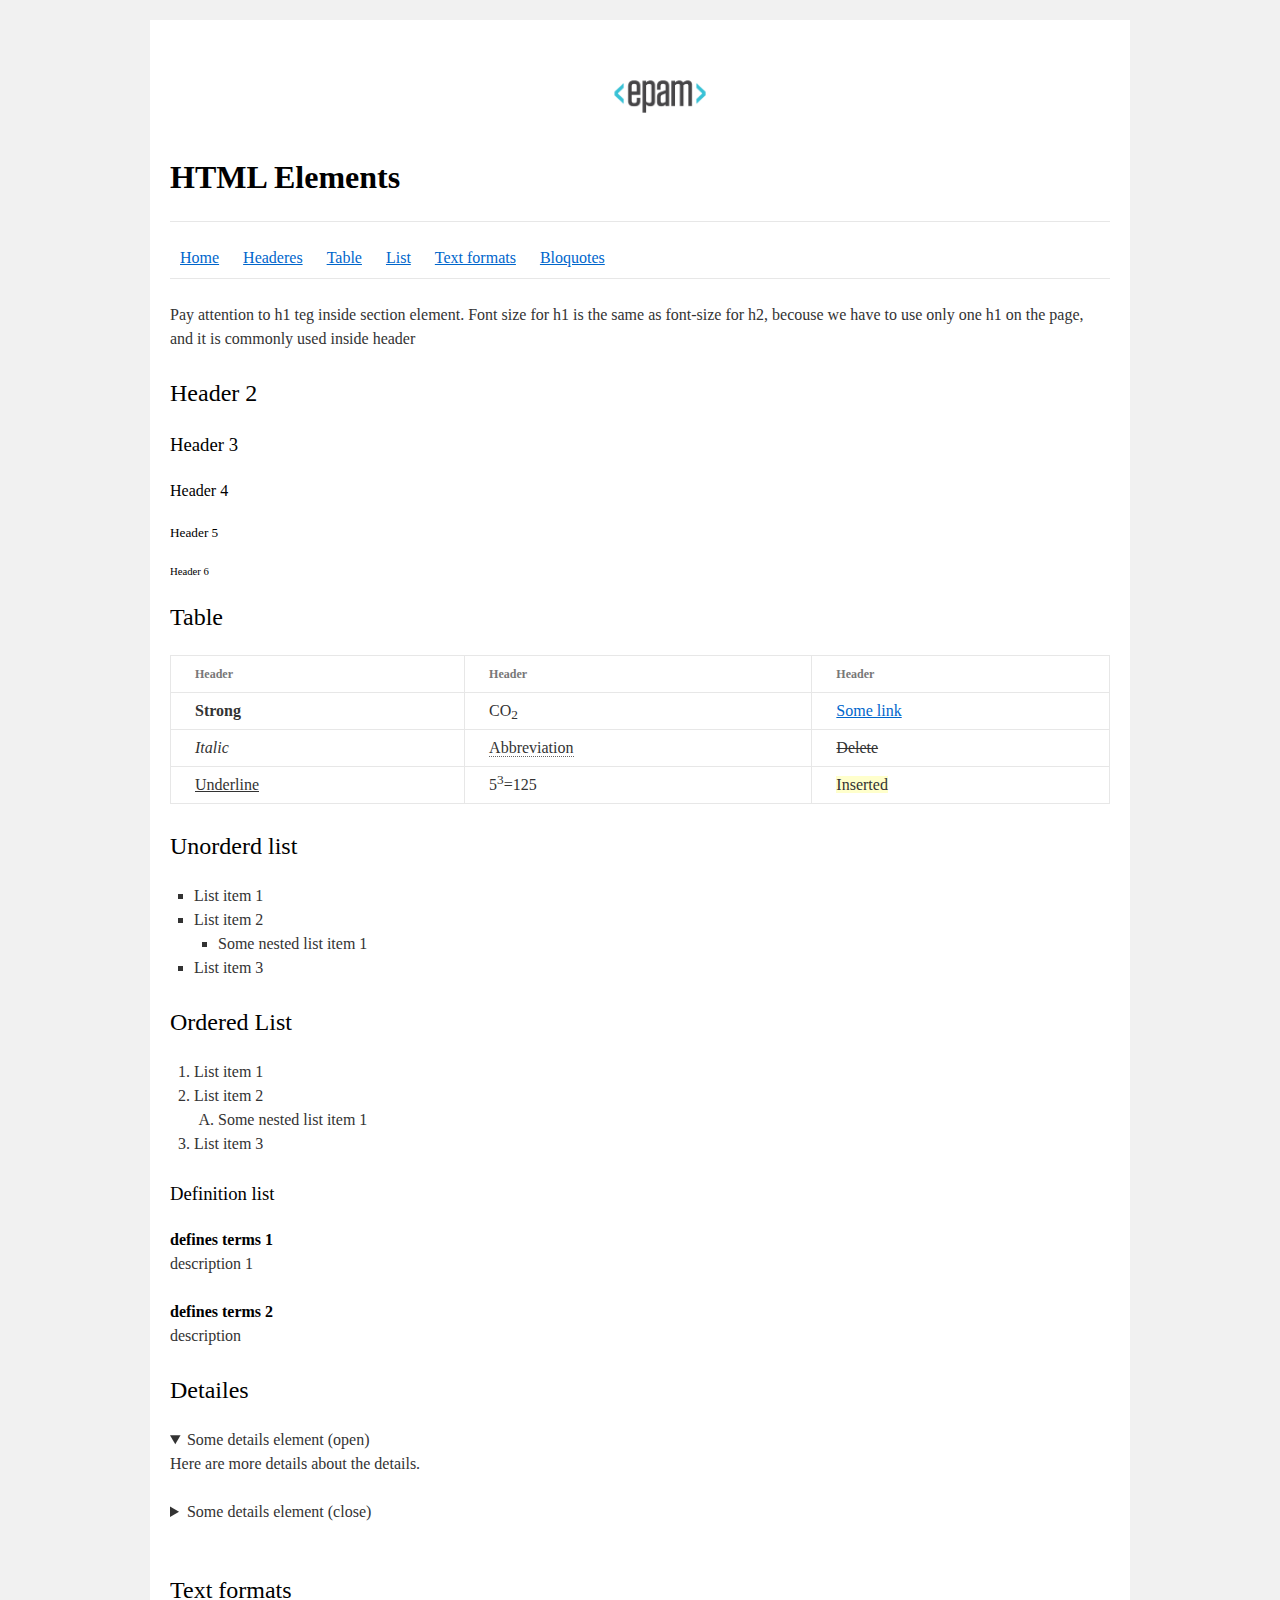
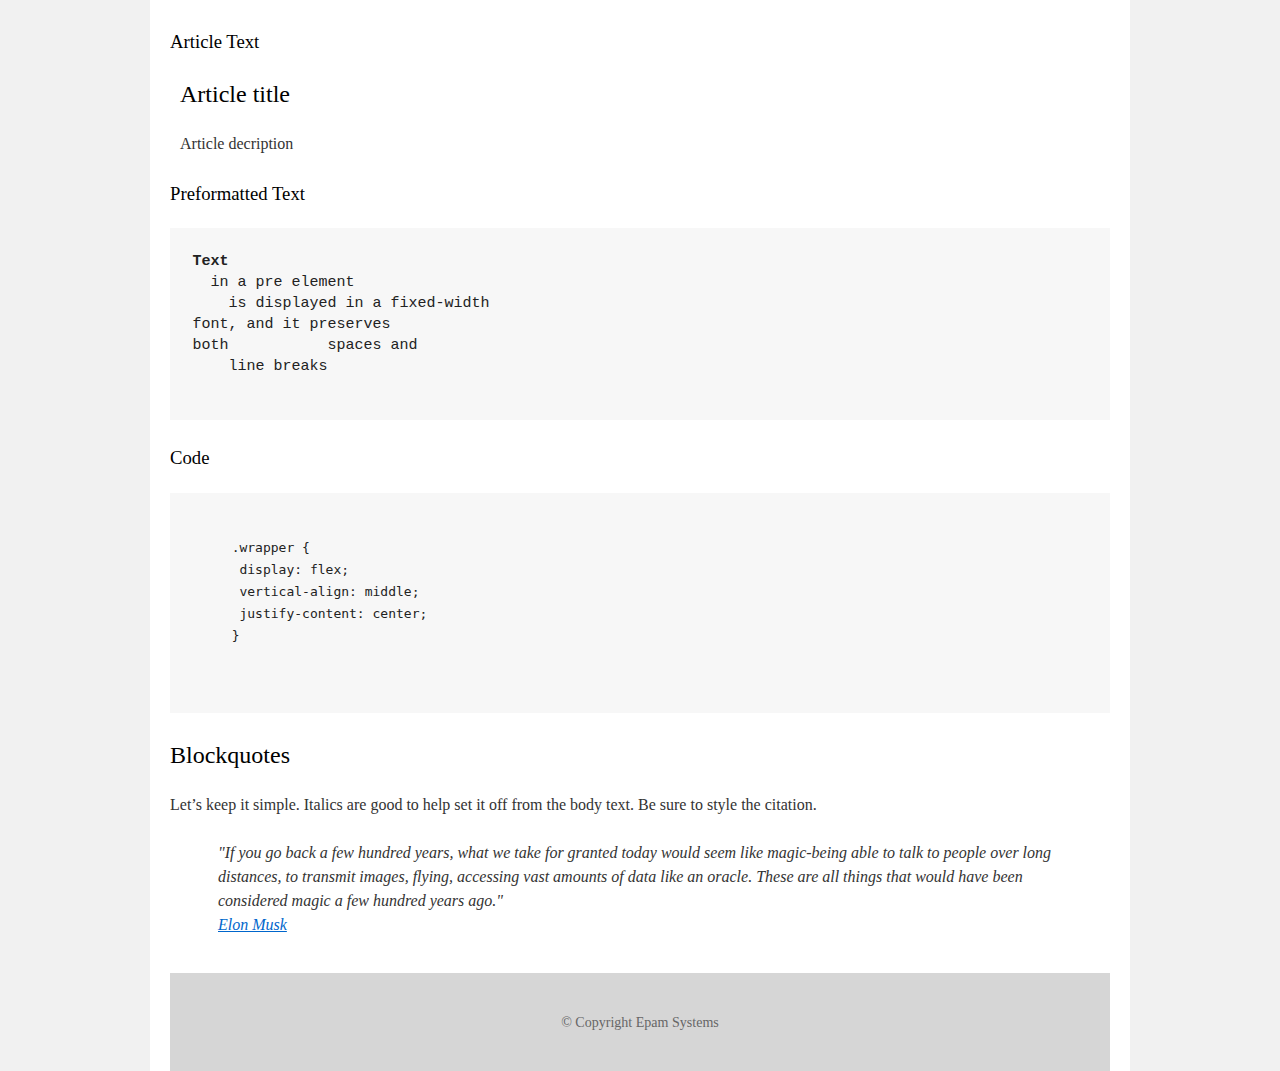
<file: FE_9_1_homework_ html-basics/homework/index.html>
<!DOCTYPE html>
<html>

<head>
  <meta charset="utf-8">
  <title>HTML Basics</title>
  <link rel="stylesheet" href="style.css">
</head>

<body>
  <div id="wrapper">
    <div id="main">
      <div id="container">
        <div id="content" role="main">
        <header>
          <img src='logo.png' alt='logo'>
          <h1 id='home'><b>HTML Elements</b></h1>
          <hr>
          <nav>
            <a href='#home'>Home</a>
            <a href='#headeres'>Headeres</a>
            <a href='#table'>Table</a>
            <a href='#list'>List</a>
            <a href='#textformats'>Text formats</a>
            <a href='#bloquotes'>Bloquotes</a>
          </nav>
          <hr>
        </header>
        <div>
          <p>Pay attention to h1 teg inside section element. Font size for h1 is the same as font-size for h2,
            becouse we have to use only one h1 on the page, and it is commonly used inside header
          </p>
          <h2 id='headeres'>Header 2</h2>
          <h3>Header 3</h3>
          <h4>Header 4</h4>
          <h5>Header 5</h5>
          <h6>Header 6</h6>
        </div>
          <div>
            <h2 id='table'>Table</h2>
            <table border='1' width='100%' cellapadding='5'>
              <tr>
                <th>Header</th>
                <th>Header</th>
                <th>Header</th>
              </tr>
              <tr>
                <td><strong>Strong</strong></td>
                <td>CO<sub>2</sub></td>
                <td><a href='https://www.youtube.com/watch?v=mOnf_5Bn9x8'>Some link</a></td>
              </tr>
              <tr>
                <td><i>Italic</i></td>
                <td><abbr>Abbreviation</abbr></td>
                <td><s>Delete</s></td>
              </tr><tr>
                <td><u>Underline</u></td>
                <td>5<sup>3</sup>=125</td>
                <td><ins>Inserted</ins></td>
              </tr>
            </table>
            <div>
              <h2 id='list'>Unorderd list</h2>
              <ul type='square'>
                <li>List item 1</li>
                <li>List item 2
                  <ul type='square'>
                    <li>Some nested list item 1</li>
                  </ul>
                </li>
                <li>List item 3</li>
              </ul>
              <h2>Ordered List</h2>
              <ol>
                <li>List item 1</li>
                <li>List item 2
                  <ol type='A'>
                    <li>Some nested list item 1</li>
                  </ol>
                </li>
                <li>List item 3</li>
              </ol>
              <h3>Definition list</h3>
              <dl>
                <dt>defines terms 1</dt>
                 <dd>description 1</dd>
              </dl>
              <dl>
                <dt>defines terms 2</dt>
                <dd>description</dd>
              </dl>
            </div>
            <div>
              <h2>Detailes</h2>

              <details open>
                <summary> Some details element (open)</summary>
                <p>Here are more details about the details.</p>
              </details>
              <details>
                <summary> Some details element (close)</summary>
                <p>Here are more details about the details.</p>
              </details>
            </div>
               <br><br>
              <h2 id='textformats'>Text formats</h2>
              <h3>Article Text</h3>
              <article>
                <h2>Article title</h2>
                <p>Article decription</p>
              </article>

            <div>
              <h3>Preformatted Text</h3>
  <pre>
<b>Text</b>
  in a pre element
    is displayed in a fixed-width
font, and it preserves
both           spaces and
    line breaks
  </pre>
              <h3>Code</h3>
  <pre>
  <code>
     .wrapper {
      display: flex;
      vertical-align: middle;
      justify-content: center;
     }
  </code>
  </pre>
            </div>
            <div>
              <h2 id='bloquotes'>Blockquotes</h2>
              <p>Let’s keep it simple. Italics are good to help set it off from the body text.
                Be sure to style the citation.</p>
              <blockquote>
                "If you go back a few hundred years,
                what we take for granted today would
                seem like magic-being able to talk to
                people over long distances, to transmit
                images, flying, accessing vast amounts of
                data like an oracle. These are all things
                that would have been considered magic a
                few hundred years ago."
               <a href='https://www.youtube.com/watch?v=WQFb2qmNmxY'><br>Elon Musk</a>
              </blockquote>
            </div>
          </div>
        </div>
        <footer>
          <h3>&copy; Copyright Epam Systems</h3>
        </footer>
      </div>
    </div>
  </div>
</body>
</html>
</file>
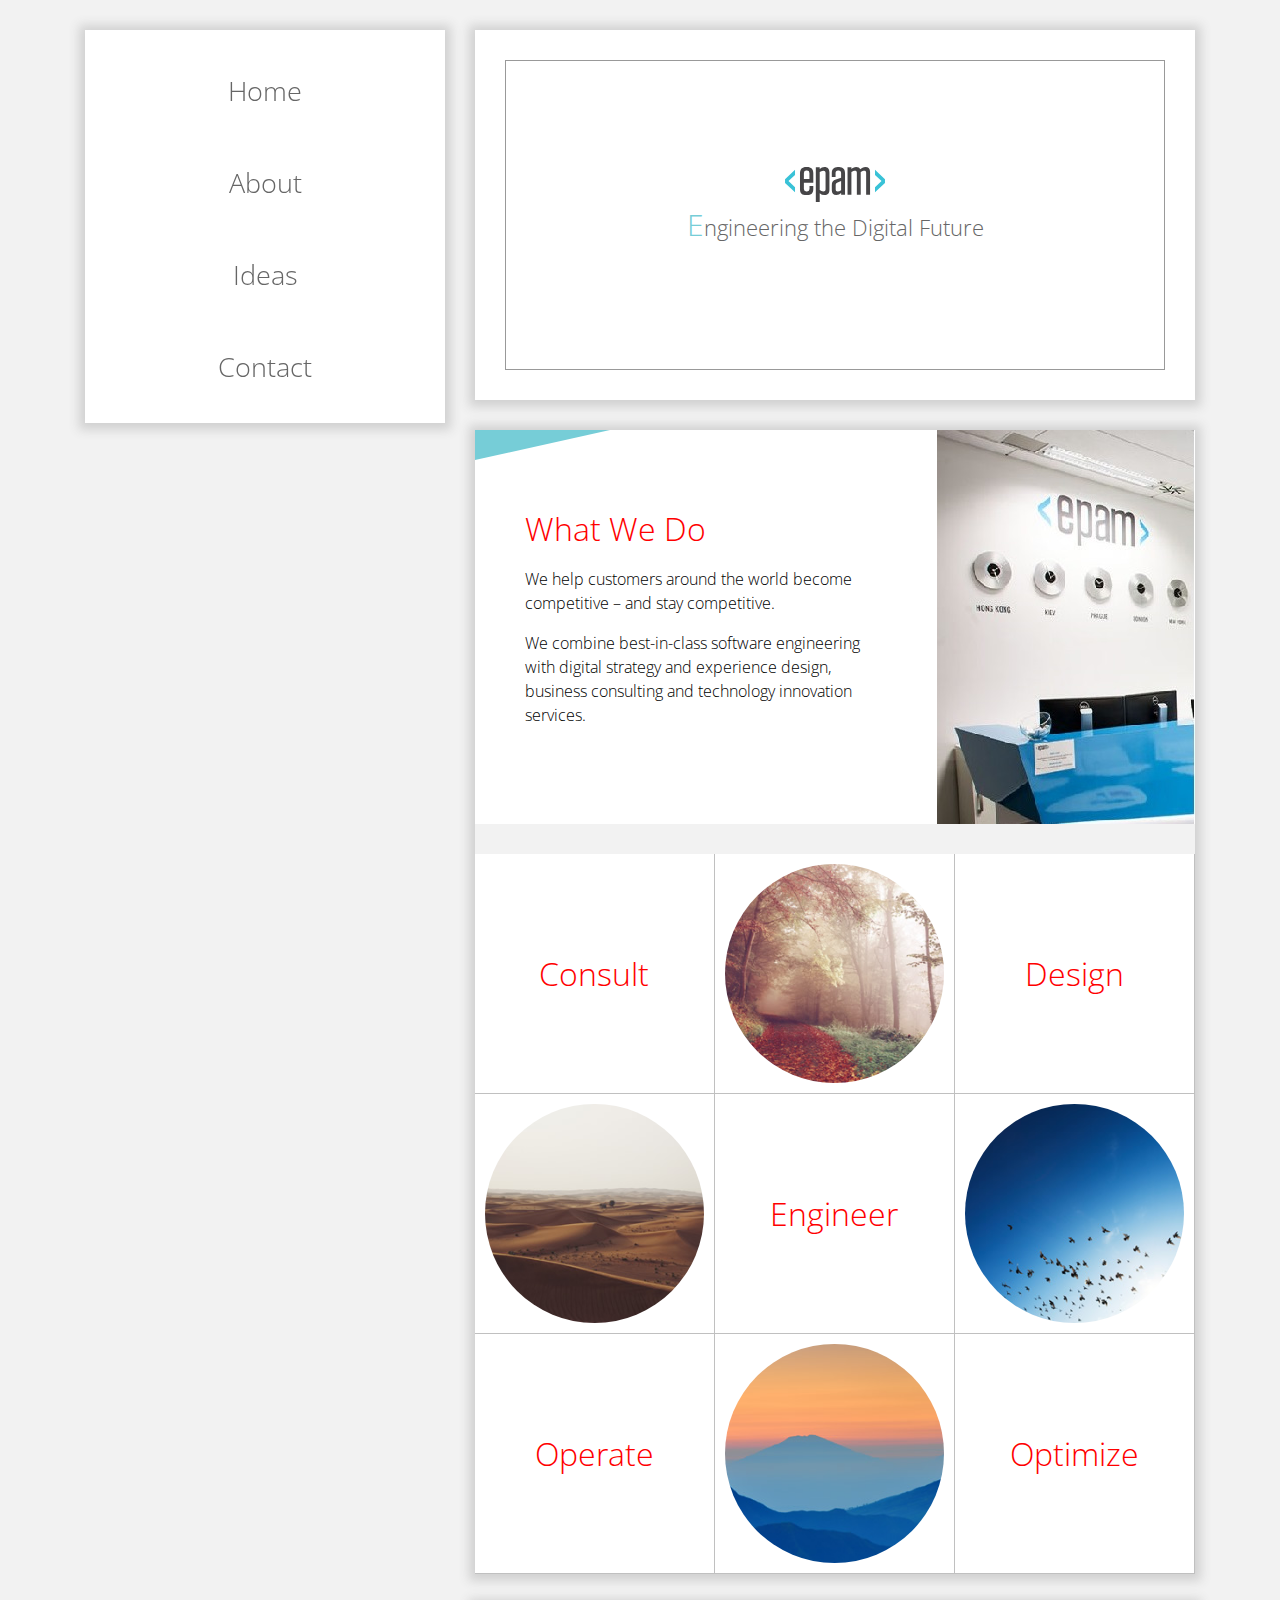
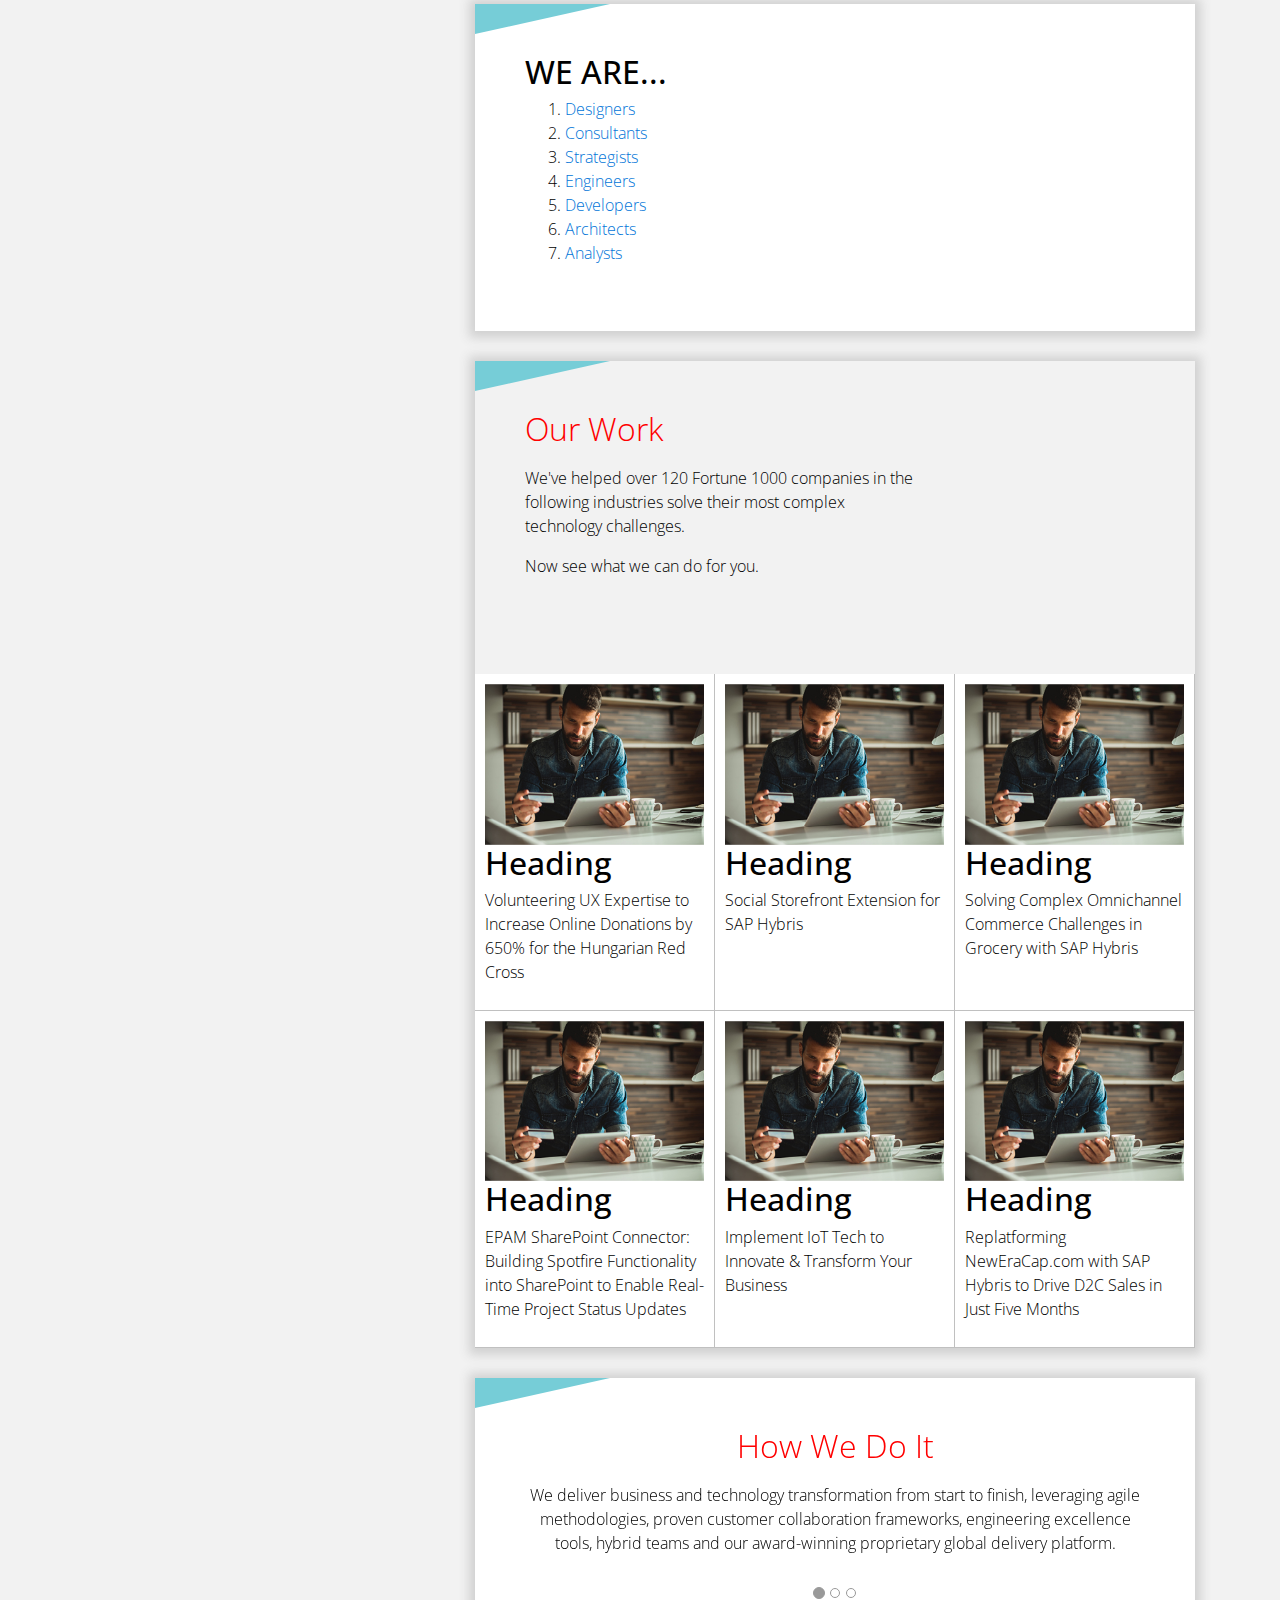
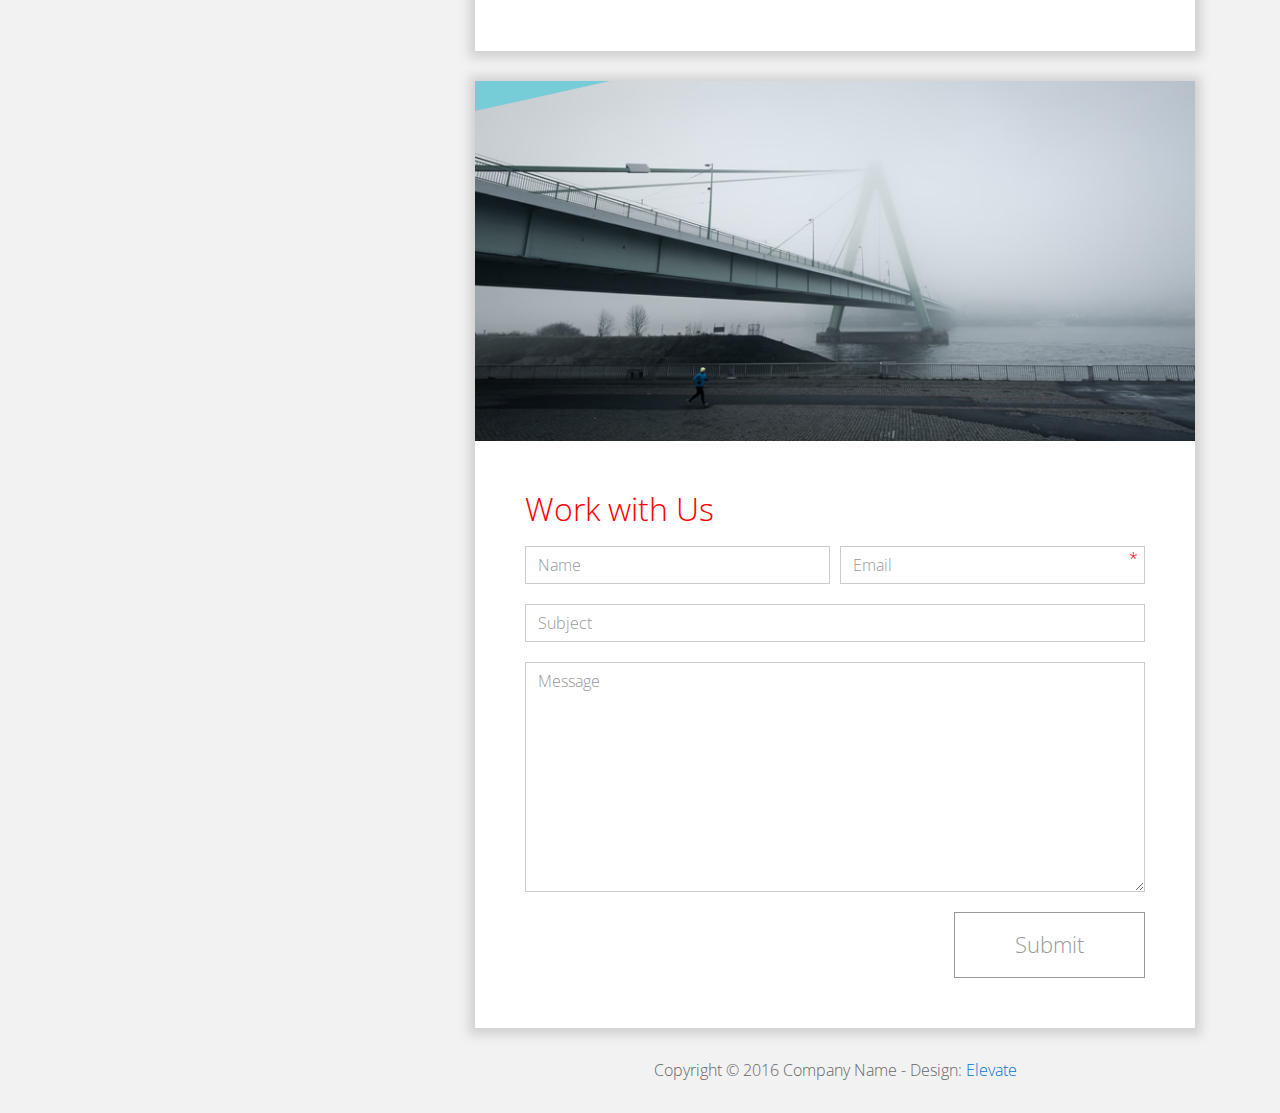
<file: FE_9_2_homework_css-basics/homework/index.html>
<!DOCTYPE html>
<html lang="en">
<head>
  <meta charset="utf-8">
  <meta http-equiv="X-UA-Compatible" content="IE=edge">
  <meta name="viewport" content="width=device-width, initial-scale=1">

  <title>CSS Basic HW</title>



  <!-- load stylesheets -->
  <link rel="stylesheet" href="http://fonts.googleapis.com/css?family=Open+Sans:300,400">
  <!-- Google web font "Open Sans" -->
  <link rel="stylesheet" href="css/bootstrap.min.css">
  <!-- Bootstrap style -->
  <link rel="stylesheet" href="css/general.css">
  <link rel="stylesheet" href="css/style.css">
  <!-- Templatemo style -->
</head>

<body>
<div class="container">

  <div class="tm-sidebar">
    <nav class="tm-main-nav">
      <ul>
        <li class="tm-nav-item"><a href="#home" class="tm-nav-item-link">Home</a></li>
        <li class="tm-nav-item"><a href="#about" class="tm-nav-item-link">About</a></li>
        <li class="tm-nav-item"><a href="#ideas" class="tm-nav-item-link">Ideas</a></li>
        <li class="tm-nav-item"><a href="#contact" class="tm-nav-item-link">Contact</a></li>
      </ul>
    </nav>
  </div>

  <div class="tm-main-content">

    <div id="home" class="tm-content-box margin-b-10">
      <div class="tm-banner">
        <div class="tm-banner-inner">
          <img src="img/EPAM_logo.svg" width="100" alt="">
          <p class="tm-banner-text">Engineering the Digital Future</p>
        </div>
      </div>
    </div>

    <section>
      <div class="tm-content-box flex-2-col">

        <div class="pad flex-item tm-team-description-container">
          <h2 class="tm-section-title">What We Do</h2>
          <p class="tm-section-description">We help customers around the world become competitive – and stay competitive.</p>
          <p class="tm-section-description"> We combine best-in-class software engineering with digital strategy and experience design, business consulting and technology innovation services.</p>
        </div>
        <div class="flex-item">
          <img src="img/image.jpg" alt="">
        </div>


      </div class="">
      <div id="about" class="tm-content-box">

        <ul class="boxes gallery-container">
          <li class="box box-bg">
            <h2 class="tm-section-title tm-section-title-box tm-box-bg-title">Consult</h2>
          </li>
          <li class="box">
            <a href="img/idea-large-01.jpg"><img src="img/idea-01.jpg" alt="Image"
                                                 class="img-fluid thumbnail"></a>
          </li>
          <li class="box box-bg">
            <h2 class="tm-section-title tm-section-title-box tm-box-bg-title">Design</h2>
          </li>
          <li class="box">
            <a href="img/idea-large-02.jpg"><img src="img/idea-02.jpg" alt="Image"
                                                 class="img-fluid thumbnail"></a>
          </li>
          <li class="box box-bg">
            <h2 class="tm-section-title tm-section-title-box tm-box-bg-title">Engineer</h2>
          </li>
          <li class="box">
            <a href="img/idea-large-03.jpg"><img src="img/idea-03.jpg" alt="Image"
                                                 class="img-fluid thumbnail"></a>
          </li>
          <li class="box box-bg">
            <h2 class="tm-section-title tm-section-title-box tm-box-bg-title">Operate</h2>
          </li>
          <li class="box">
            <a href="img/idea-large-04.jpg"><img src="img/idea-04.jpg" alt="Image"
                                                 class="img-fluid thumbnail"></a>
          </li>
          <li class="box box-bg">
            <h2 class="tm-section-title tm-section-title-box tm-box-bg-title">Optimize</h2>
          </li>
        </ul>

      </div>

    </section>

    <!-- slider -->
    <section class="heading tm-content-box">
      <div class="pad">
        <h2> WE ARE...</h2>
        <ol>
          <li><a href="index.html" class="text">Designers</a></li>
          <li><a href="index.html">Consultants</a></li>
          <li><a href="#" class="text">Strategists</a></li>
          <li><a href="#">Engineers</a></li>
          <li><a href="#">Developers</a></li>
          <li><a href="#">Architects</a></li>
          <li><a href="#">Analysts</a></li>
        </ol>
      </div>
    </section>

    <section class="blocks">
       <div class="pad flex-item tm-team-description-container">
          <h2 class="tm-section-title">Our Work</h2>
          <p class="tm-section-description">We've helped over 120 Fortune 1000 companies in the following industries solve their most complex technology challenges. </p>
          <p class="tm-section-description"> Now see what we can do for you.</p>
        </div>
      <div class="tm-content-box flex-2-col">
      </div>
      <div  class="tm-content-box">
        <ul class="boxes gallery-container">
          <li class="box">
            <img src="img/image-1.jpg" alt="Image" class="img-fluid">
            <div>
              <h2>Heading</h2>
              <p>Volunteering UX Expertise to Increase Online Donations by 650% for the Hungarian Red Cross</p>
            </div>
          </li>
          <li class="box">
            <img src="img/image-1.jpg" alt="Image" class="img-fluid">
            <div>
              <h2>Heading</h2>
              <p>Social Storefront Extension for SAP Hybris</p>
            </div>
          </li>
          <li class="box">
            <img src="img/image-1.jpg" alt="Image" class="img-fluid">
            <div>
              <h2>Heading</h2>
              <p>Solving Complex Omnichannel Commerce Challenges in Grocery with SAP Hybris</p>
            </div>
          </li>
          <li class="box">
            <img src="img/image-1.jpg" alt="Image" class="img-fluid">
            <div>
              <h2>Heading</h2>
              <p>EPAM SharePoint Connector: Building Spotfire Functionality into SharePoint to Enable Real-Time Project Status Updates</p>
            </div>
          </li>
          <li class="box">
            <img src="img/image-1.jpg" alt="Image" class="img-fluid">
            <div>
              <h2>Heading</h2>
              <p>Implement IoT Tech to Innovate &amp; Transform Your Business</p>
            </div>
          </li>
          <li class="box">
            <img src="img/image-1.jpg" alt="Image" class="img-fluid">
            <div>
              <h2>Heading</h2>
              <p>Replatforming NewEraCap.com with SAP Hybris to Drive D2C Sales in Just Five Months</p>
            </div>
          </li>
        </ul>

      </div>
    </section>

    <section id="ideas">
      <div id="tmCarousel" class="carousel slide tm-content-box" data-ride="carousel">

        <ol class="carousel-indicators">
          <li data-target="#tmCarousel" data-slide-to="0" class="active"></li>
          <li data-target="#tmCarousel" data-slide-to="1" class=""></li>
          <li data-target="#tmCarousel" data-slide-to="2" class=""></li>
        </ol>

        <div class="carousel-inner" role="listbox">

          <div class="carousel-item active">
            <div class="carousel-content">
              <div class="flex-item">
                <h2 class="tm-section-title">How We Do It</h2>
                <p class="tm-section-description carousel-description">We deliver business and technology transformation from start to finish, leveraging agile methodologies, proven customer collaboration frameworks, engineering excellence tools, hybrid teams and our award-winning proprietary global delivery platform.</p>
              </div>
            </div>
          </div>

          <div class="carousel-item">
            <div class="carousel-content">
              <div class="flex-item">
                <h2 class="tm-section-title">Our Clients</h2>
                <p class="tm-section-description carousel-description">Lorem ipsum dolor sit amet,
                  consectetur adipiscing elit. Quisque vel nisi pharetra nibh varius pharetra ac
                  sagittis nisi. Etiam pharetra vestibulum hendrerit. Pellentesque interdum metus
                  sed massa rutrum.</p>
              </div>
            </div>
          </div>

          <div class="carousel-item">
            <div class="carousel-content">
              <div class="flex-item">
                <h2 class="tm-section-title">Our Projects</h2>
                <p class="tm-section-description carousel-description">Donec ex libero, fringilla
                  vitae purus sit amet, rhoncus pharetra lorem. Pellentesque id sem id lacus
                  ultricies vehicula. Aliquam rutrum mi non. Pellentesque interdum metus sed massa
                  rutrum.</p>
              </div>
            </div>
          </div>

        </div>

      </div>
    </section>

    <section class="tm-content-box">
      <img src="img/contact.jpg" alt="Contact image" class="img-fluid">

      <div id="contact" class="pad">
        <h2 class="tm-section-title">Work with Us</h2>
        <form action="#contact" method="get" class="contact-form">

          <div class="form-group col-xs-12 col-sm-12 col-md-6 col-lg-6 form-group-2-col-left">
            <input type="text" id="contact_name" name="contact_name" class="form-control"
                   placeholder="Name" required/>
          </div>
          <div class="form-group col-xs-12 col-sm-12 col-md-6 col-lg-6 form-group-2-col-right mandatory-field">
            <input type="email" id="contact_email" name="contact_email" class="form-control"
                   placeholder="Email" required/>
          </div>
          <div class="form-group">
            <input type="text" id="contact_subject" name="contact_subject" class="form-control"
                   placeholder="Subject" required/>
          </div>
          <div class="form-group">
            <textarea id="contact_message" name="contact_message" class="form-control" rows="9"
                      placeholder="Message" required></textarea>
          </div>

          <button type="submit" class="btn btn-primary submit-btn">Submit</button>

        </form>
      </div>
    </section>

    <footer class="tm-footer">
      <p class="text-xs-center">Copyright &copy; 2016 Company Name

        - Design: <a rel="nofollow" href="http://www.templatemo.com/tm-481-elevate"
                     target="_parent">Elevate</a></p>
    </footer>

  </div>

</div>

</body>
</html>
</file>
<file: FE_9_1_homework_ html-basics/homework/style.css>
html, body, div, span, applet, object, iframe,
h1, h2, h3, h4, h5, h6, p, blockquote, pre,
a, abbr, acronym, address, big, cite, code,
del, dfn, em, font, img, ins, kbd, q, s, samp,
small, strike, strong, sub, sup, tt, var,
b, u, i, center,
dl, dt, dd, ol, ul, li,
fieldset, form, label, legend,
table, caption, tbody, tfoot, thead, tr, th, td{background:transparent;border:0;margin:0;padding:0;vertical-align:baseline;}body{line-height:1;}h1, h2, h3, h4, h5, h6{clear:both;font-weight:normal;}ol, ul{list-style:none;}blockquote{quotes:none;}blockquote:before, blockquote:after{content:'';content:none;}del{text-decoration:line-through;}table{border-collapse:collapse;border-spacing:0;}a img{border:none;}#container{float:left;margin:0 -240px 0 0;width:100%;}#primary,
#secondary{float:right;overflow:hidden;width:220px;}#secondary{clear:right;}#footer{clear:both;width:100%;}.one-column #content{margin:0 auto;width:640px;}.single-attachment #content{margin:0 auto;width:900px;}body,
input,
textarea,
.page-title span,
.pingback a.url{font-family:Georgia, "Bitstream Charter", serif;}h3#comments-title,
h3#reply-title,
#access .menu,
#access div.menu ul,
#cancel-comment-reply-link,
.form-allowed-tags,
#site-info,
#site-title,
#wp-calendar,
.comment-meta,
.comment-body tr th,
.comment-body thead th,
.entry-content label,
.entry-content tr th,
.entry-content thead th,
.entry-meta,
.entry-title,
.entry-utility,
#respond label,
.navigation,
.page-title,
.pingback p,
.reply,
.widget-title,
.wp-caption-text{font-family:"Helvetica Neue", Arial, Helvetica, "Nimbus Sans L", sans-serif;}input[type="submit"]{font-family:"Helvetica Neue", Arial, Helvetica, "Nimbus Sans L", sans-serif;}pre{font-family:"Courier 10 Pitch", Courier, monospace;}code{font-family:Monaco, Consolas, "Andale Mono", "DejaVu Sans Mono", monospace;}#access .menu-header,
div.menu,
#colophon,
#branding,
#main,
#wrapper{margin:0 auto;width:940px;}#wrapper{background:#fff;margin-top:20px;padding:0 20px;}#footer-widget-area{overflow:hidden;}#footer-widget-area .widget-area{float:left;margin-right:20px;width:220px;}#footer-widget-area #fourth{margin-right:0;}#site-info{float:left;font-size:14px;font-weight:bold;width:700px;}#site-generator{float:right;width:220px;}body{background:#f1f1f1;}body,
input,
textarea{color:#666;font-size:12px;line-height:18px;}hr{background-color:#e7e7e7;border:0;clear:both;height:1px;margin-bottom:18px;}p{margin-bottom:18px;}ul{list-style:square;margin:0 0 18px 1.5em;}ol{list-style:decimal;margin:0 0 18px 1.5em;}ol ol{list-style:upper-alpha;}ol ol ol{list-style:lower-roman;}ol ol ol ol{list-style:lower-alpha;}ul ul,
ol ol,
ul ol,
ol ul{margin-bottom:0;}dl{margin:0 0 24px 0;}dt{font-weight:bold;}dd{margin-bottom:18px;}strong{font-weight:bold;}cite,
em,
i{font-style:italic;}big{font-size:131.25%;}ins{background:#ffc;text-decoration:none;}blockquote{font-style:italic;padding:0 3em;}blockquote cite,
blockquote em,
blockquote i{font-style:normal;}pre{background:#f7f7f7;color:#222;line-height:18px;margin-bottom:18px;overflow:auto;padding:1.5em;}abbr,
acronym{border-bottom:1px dotted #666;cursor:help;}sup,
sub{height:0;line-height:1;position:relative;vertical-align:baseline;}sup{bottom:1ex;}sub{top:.5ex;}small{font-size:smaller;}input[type="text"],
input[type="password"],
input[type="email"],
input[type="url"],
input[type="number"],
textarea{background:#f9f9f9;border:1px solid #ccc;box-shadow:inset 1px 1px 1px rgba(0,0,0,0.1);-moz-box-shadow:inset 1px 1px 1px rgba(0,0,0,0.1);-webkit-box-shadow:inset 1px 1px 1px rgba(0,0,0,0.1);padding:2px;}a:link{color:#0066cc;}a:visited{color:#743399;}a:active,
a:hover{color:#ff4b33;}.screen-reader-text{clip:rect(1px, 1px, 1px, 1px);overflow:hidden;position:absolute !important;height:1px;width:1px;}#header{padding:30px 0 0 0;}#site-title{float:left;font-size:30px;line-height:36px;margin:0 0 18px 0;width:700px;}#site-title a{color:#000;font-weight:bold;text-decoration:none;}#site-description{color:#000;clear:right;float:right;font-style:italic;margin:15px 0 18px 0;opacity:.65;width:220px;}#branding img{border-top:4px solid #000;border-bottom:1px solid #000;display:block;float:left;}#access{background:#000;display:block;float:left;margin:0 auto;width:940px;}#access .menu-header,
div.menu{font-size:13px;margin-left:12px;width:928px;}#access .menu-header ul,
div.menu ul{list-style:none;margin:0;}#access .menu-header li,
div.menu li{float:left;position:relative;}#access a{color:#aaa;display:block;line-height:38px;padding:0 10px;text-decoration:none;}#access ul ul{box-shadow:0px 3px 3px rgba(0,0,0,0.2);-moz-box-shadow:0px 3px 3px rgba(0,0,0,0.2);-webkit-box-shadow:0px 3px 3px rgba(0,0,0,0.2);display:none;position:absolute;top:38px;left:0;float:left;width:180px;z-index:99999;}#access ul ul li{min-width:180px;}#access ul ul ul{left:100%;top:0;}#access ul ul a{background:#333;line-height:1em;padding:10px;width:160px;height:auto;}#access li:hover > a,
#access ul ul:hover > a{background:#333;color:#fff;}#access ul li:hover > ul{display:block;}#access ul li.current_page_item > a,
#access ul li.current_page_ancestor > a,
#access ul li.current-menu-ancestor > a,
#access ul li.current-menu-item > a,
#access ul li.current-menu-parent > a{color:#fff;}* html #access ul li.current_page_item a,
* html #access ul li.current_page_ancestor a,
* html #access ul li.current-menu-ancestor a,
* html #access ul li.current-menu-item a,
* html #access ul li.current-menu-parent a,
* html #access ul li a:hover{color:#fff;}#main{clear:both;overflow:hidden;padding:40px 0 0 0;}#content{margin-bottom:36px;}#content,
#content input,
#content textarea{color:#333;font-size:16px;line-height:24px;}#content p,
#content ul,
#content ol,
#content dd,
#content pre,
#content hr{margin-bottom:24px;}#content ul ul,
#content ol ol,
#content ul ol,
#content ol ul{margin-bottom:0;}#content pre,
#content kbd,
#content tt,
#content var{font-size:15px;line-height:21px;}#content code{font-size:13px;}#content dt,
#content th{color:#000;}#content h1,
#content h2,
#content h3,
#content h4,
#content h5,
#content h6{color:#000;line-height:1.5em;margin:0 0 20px 0;}#content table{border:1px solid #e7e7e7;margin:0 -1px 24px 0;text-align:left;width:100%;}#content tr th,
#content thead th{color:#777;font-size:12px;font-weight:bold;line-height:18px;padding:9px 24px;border-right: 1px solid #e7e7e7;}#content tr td{border-top:1px solid #e7e7e7;padding:6px 24px;border-right: 1px solid #e7e7e7;}#content tr.odd td{background:#f2f7fc;}.hentry{margin:0 0 48px 0;}.home .sticky{background:#f2f7fc;border-top:4px solid #000;margin-left:-20px;margin-right:-20px;padding:18px 20px;}.single .hentry{margin:0 0 36px 0;}.page-title{color:#000;font-size:14px;font-weight:bold;margin:0 0 36px 0;}.page-title span{color:#333;font-size:16px;font-style:italic;font-weight:normal;}.page-title a:link,
.page-title a:visited{color:#777;text-decoration:none;}.page-title a:active,
.page-title a:hover{color:#ff4b33;}#content .entry-title{color:#000;font-size:21px;font-weight:bold;line-height:1.3em;margin-bottom:0;}.entry-title a:link,
.entry-title a:visited{color:#000;text-decoration:none;}.entry-title a:active,
.entry-title a:hover{color:#ff4b33;}.entry-meta{color:#777;font-size:12px;}.entry-meta abbr,
.entry-utility abbr{border:none;}.entry-meta abbr:hover,
.entry-utility abbr:hover{border-bottom:1px dotted #666;}.single-author .by-author{position:absolute !important;clip:rect(1px 1px 1px 1px);clip:rect(1px, 1px, 1px, 1px);}.entry-content,
.entry-summary{clear:both;padding:12px 0 0 0;}.entry-content .more-link{white-space:nowrap;}#content .entry-summary p:last-child{margin-bottom:12px;}.entry-content fieldset{border:1px solid #e7e7e7;margin:0 0 24px 0;padding:24px;}.entry-content fieldset legend{background:#fff;color:#000;font-weight:bold;padding:0 24px;}.entry-content input{margin:0 0 24px 0;}.entry-content input.file,
.entry-content input.button{margin-right:24px;}.entry-content label{color:#777;font-size:12px;}.entry-content select{margin:0 0 24px 0;}.entry-content sup,
.entry-content sub{font-size:10px;}.entry-content blockquote.left{float:left;margin-left:0;margin-right:24px;text-align:right;width:33%;}.entry-content blockquote.right{float:right;margin-left:24px;margin-right:0;text-align:left;width:33%;}.page-link{clear:both;color:#000;font-weight:bold;line-height:48px;word-spacing:0.5em;}.page-link a:link,
.page-link a:visited{background:#f1f1f1;color:#333;font-weight:normal;padding:0.5em 0.75em;text-decoration:none;}.home .sticky .page-link a{background:#d9e8f7;}.page-link a:active,
.page-link a:hover{color:#ff4b33;}body.page .edit-link{clear:both;display:block;}#entry-author-info{background:#f2f7fc;border-top:4px solid #000;clear:both;font-size:14px;line-height:20px;margin:24px 0;overflow:hidden;padding:18px 20px;}#entry-author-info #author-avatar{background:#fff;border:1px solid #e7e7e7;float:left;height:60px;margin:0 -104px 0 0;padding:11px;}#entry-author-info #author-description{float:left;margin:0 0 0 104px;}#entry-author-info h2{color:#000;font-size:100%;font-weight:bold;margin-bottom:0;}.entry-utility{clear:both;color:#777;font-size:12px;line-height:18px;}.entry-meta a,
.entry-utility a{color:#777;}.entry-meta a:hover,
.entry-utility a:hover{color:#ff4b33;}#content .video-player{padding:0;}.format-standard .wp-video,
.format-standard .wp-audio-shortcode,
.format-audio .wp-audio-shortcode,
.format-standard .video-player{margin-bottom:24px;}.home #content .format-aside p,
.home #content .category-asides p{font-size:14px;line-height:20px;margin-bottom:10px;margin-top:0;}.format-gallery .size-thumbnail img,
.category-gallery .size-thumbnail img{border:10px solid #f1f1f1;margin-bottom:0;}.format-gallery .gallery-thumb,
.category-gallery .gallery-thumb{float:left;margin-right:20px;margin-top:-4px;}.home #content .format-gallery .entry-utility,
.home #content .category-gallery .entry-utility{padding-top:4px;}.attachment .entry-content .entry-caption{font-size:140%;margin-top:24px;}.attachment .entry-content .nav-previous a:before{content:'\2190\00a0';}.attachment .entry-content .nav-next a:after{content:'\00a0\2192';}#content img.size-auto,
#content img.size-full,
#content img.size-large,
#content img.size-medium,
#content .entry-attachment img,
#content .widget-container img{max-width:100%;height:auto;}#ie8 #content img.size-auto,
#ie8 #content img.size-full,
#ie8 #content img.size-large,
#ie8 #content img.size-medium,
#ie8 #content .entry-attachment img{width:auto;}.alignleft,
img.alignleft{display:inline;float:left;margin-right:24px;margin-top:4px;}.alignright,
img.alignright{display:inline;float:right;margin-left:24px;margin-top:4px;}.aligncenter,
img.aligncenter{clear:both;display:block;margin-left:auto;margin-right:auto;}img.alignleft,
img.alignright,
img.aligncenter{margin-bottom:12px;}.wp-caption{background:#f1f1f1;line-height:18px;margin-bottom:20px;max-width:100%;padding:4px;text-align:center;}.wp-caption img{margin:5px 5px 0;max-width:622px;}.wp-caption p.wp-caption-text{color:#777;font-size:12px;margin:5px;}.wp-smiley{margin:0;}.gallery{margin:0 auto 18px;}.gallery .gallery-item{float:left;margin-top:0;text-align:center;}.gallery-columns-1 .gallery-item{width:100%;}.gallery-columns-2 .gallery-item{width:50%;}.gallery-columns-3 .gallery-item{width:33%;}.gallery-columns-4 .gallery-item{width:25%;}.gallery-columns-5 .gallery-item{width:20%;}.gallery-columns-6 .gallery-item{width:16%;}.gallery-columns-7 .gallery-item{width:14%;}.gallery-columns-8 .gallery-item{width:12%;}.gallery-columns-9 .gallery-item{width:11%;}.gallery-columns-1 img{max-width:620px;}.gallery-columns-2 img{max-width:288px;}.gallery-columns-3 img{max-width:177px;}.gallery-columns-4 img{max-width:122px;}.gallery-columns-5 img{max-width:88px;}.gallery-columns-6 img{max-width:66px;}.gallery-columns-7 img{max-width:50px;}.gallery-columns-8 img{max-width:39px;}.gallery-columns-9 img{max-width:29px;}.gallery-item img{height:auto;}.gallery-columns-2 .attachment-medium{max-width:92%;height:auto;}.gallery-columns-4 .attachment-thumbnail{max-width:84%;height:auto;}.gallery .gallery-caption{color:#777;font-size:12px;margin:0 0 12px;}.gallery dl{margin:0;}.gallery img{border:10px solid #f1f1f1;}.gallery br+br{display:none;}#content .entry-attachment img{display:block;margin:0 auto;}.navigation{color:#777;font-size:12px;line-height:18px;overflow:hidden;}.navigation a:link,
.navigation a:visited{color:#777;text-decoration:none;}.navigation a:active,
.navigation a:hover{color:#ff4b33;}.nav-previous{float:left;width:50%;}.nav-next{float:right;text-align:right;width:50%;}#nav-above{margin:0 0 18px 0;}#nav-above{display:none;}.paged #nav-above,
.single #nav-above{display:block;}#nav-below{margin:-18px 0 0 0;}#comments{clear:both;}#comments .navigation{padding:0 0 18px 0;}h3#comments-title,
h3#reply-title{color:#000;font-size:20px;font-weight:bold;margin-bottom:0;}h3#comments-title{padding:24px 0;}.commentlist{list-style:none;margin:0;}.commentlist li.comment{border-bottom:1px solid #e7e7e7;line-height:24px;margin:0 0 24px 0;padding:0 0 0 56px;position:relative;}.commentlist li:last-child{border-bottom:none;margin-bottom:0;}#comments .comment-body ul,
#comments .comment-body ol{margin-bottom:18px;}#comments .comment-body p:last-child{margin-bottom:6px;}#comments .comment-body blockquote p:last-child{margin-bottom:24px;}.commentlist ol{list-style:decimal;}.commentlist .avatar{position:absolute;top:4px;left:0;}.comment-author{}.comment-author cite{color:#000;font-style:normal;font-weight:bold;}.comment-author .says{font-style:italic;}.comment-meta{font-size:12px;margin:0 0 18px 0;}.comment-meta a:link,
.comment-meta a:visited{color:#777;text-decoration:none;}.comment-meta a:active,
.comment-meta a:hover{color:#ff4b33;}.commentlist .even{}.commentlist .bypostauthor{}.commentlist .bypostauthor > div{background:#f2f7fc;border-top:4px solid #000;margin-bottom:10px;padding:10px 0 0 20px;}.reply{font-size:12px;padding:0 0 24px 0;}.reply a,
a.comment-edit-link{color:#777;}.reply a:hover,
a.comment-edit-link:hover{color:#ff4b33;}.commentlist .children{list-style:none;margin:0;}.commentlist .children li{border:none;margin:0;}.nopassword,
.nocomments{display:none;}#comments .pingback{border-bottom:1px solid #e7e7e7;margin-bottom:18px;padding-bottom:18px;}.commentlist li.comment+li.pingback{margin-top:-6px;}#comments .pingback p{color:#777;display:block;font-size:12px;line-height:18px;margin:0;}#comments .pingback .url{font-size:13px;font-style:italic;}input[type="submit"]{color:#333;}#respond{border-top:1px solid #e7e7e7;margin:24px 0;overflow:hidden;position:relative;}#respond p{margin:0;}#respond .comment-notes{margin-bottom:1em;}.form-allowed-tags{line-height:1em;}.children #respond{margin:0 48px 0 0;}h3#reply-title{margin:18px 0;}#comments-list #respond{margin:0 0 18px 0;}#comments-list ul #respond{margin:0;}#cancel-comment-reply-link{font-size:12px;font-weight:normal;line-height:18px;}#respond .required{color:#ff4b33;font-weight:bold;}#respond label{color:#777;font-size:12px;}#respond input{margin:0 0 9px;width:98%;}#respond textarea{width:98%;}#respond .form-allowed-tags{color:#777;font-size:12px;line-height:18px;}#respond .form-allowed-tags code{font-size:11px;}#respond .form-submit{margin:12px 0;}#respond .form-submit input{font-size:14px;width:auto;}.widget-area ul{list-style:none;margin-left:0;}.widget-area ul ul{list-style:square;margin-left:1.3em;}.widget-area select{max-width:100%;}.widget_search #s{width:60%;}.widget_search label{display:none;}.widget-container{word-wrap:break-word;-webkit-hyphens:auto;-moz-hyphens:auto;hyphens:auto;margin:0 0 18px 0;}.widget-container .wp-caption img{margin:auto;}.widget-container.widget_image .wp-caption{width:auto;}.widget-container.widget_image .wp-caption img{margin-left:-8px;}.widget-title{color:#222;font-size:14px;font-weight:bold;}.widget-area a:link,
.widget-area a:visited{text-decoration:none;}.widget-area a:active,
.widget-area a:hover{text-decoration:underline;}.widget-area .entry-meta{font-size:11px;}#wp_tag_cloud div{line-height:1.6em;}#wp-calendar{width:100%;}#wp-calendar caption{color:#222;font-size:14px;font-weight:bold;padding-bottom:4px;text-align:left;}#wp-calendar thead{font-size:11px;}#wp-calendar thead th{}#wp-calendar tbody{color:#aaa;}#wp-calendar tbody td{background:#f5f5f5;border:1px solid #fff;padding:3px 0 2px;text-align:center;}#wp-calendar tbody .pad{background:none;}#wp-calendar tfoot #next{text-align:right;}.widget_rss a.rsswidget{color:#000;}.widget_rss a.rsswidget:hover{color:#ff4b33;}.widget_rss .widget-title img{width:11px;height:11px;}#main .widget-area ul{margin-left:0;padding:0 20px 0 0;}#main .widget-area ul ul{border:none;margin-left:1.3em;padding:0;}#primary{}#secondary{}#footer-widget-area{}#main .widget-container.music-player ul{margin:0;}#footer{margin-bottom:20px;}#colophon{border-top:4px solid #000;margin-top:-4px;overflow:hidden;padding:18px 0;}#site-info{font-weight:bold;}#site-info a{color:#000;text-decoration:none;}#site-generator{font-style:italic;position:relative;}#site-generator a{background:url(images/wordpress.png) center left no-repeat;color:#666;display:inline-block;line-height:16px;padding-left:20px;text-decoration:none;}#site-generator a:hover{text-decoration:underline;}img#wpstats{display:block;margin:0 auto 10px;}pre{-webkit-text-size-adjust:140%;}code{-webkit-text-size-adjust:160%;}#access,
.entry-meta,
.entry-utility,
.navigation,
.widget-area{-webkit-text-size-adjust:120%;}#site-description{-webkit-text-size-adjust:none;}@media print{body{background:none !important;}#wrapper{clear:both !important;display:block !important;float:none !important;position:relative !important;}#header{border-bottom:2pt solid #000;padding-bottom:18pt;}#colophon{border-top:2pt solid #000;}#site-title,	#site-description{float:none;line-height:1.4em;margin:0;padding:0;}#site-title{font-size:13pt;}.entry-content{font-size:14pt;line-height:1.6em;}.entry-title{font-size:21pt;}#access,	#branding img,	#respond,	.comment-edit-link,	.edit-link,	.navigation,	.page-link,	.widget-area{display:none !important;}#container,	#header,	#footer{margin:0;width:100%;}#content,	.one-column #content{margin:24pt 0 0;width:100%;}.wp-caption p{font-size:11pt;}#site-info,	#site-generator{float:none;width:auto;}#colophon{width:auto;}img#wpstats{display:none;}#site-generator a{margin:0;padding:0;}#entry-author-info{border:1px solid #e7e7e7;}#main{display:inline;}.home .sticky{border:none;}}
img{width: 140px;vertical-align: middle; display:block; margin:0 auto;margin-left: calc(50% - 50px);margin-bottom: 20px;}nav > a{padding: 10px;color: #0279c1;}nav > a b:hover{color: #00527a;}nav > a:visited{color: #0279c1;}article{padding-left: 10px;}footer{margin-top: 20px;padding: 40px 20px;text-align: center;background: #3333;}
</file>
<file: FE_9_2_homework_css-basics/homework/css/general.css>
/* 

please don't edit this styles

*/

h2.tm-section-title{color:red}a:focus{color:#666;outline:0}ul{padding:0;margin:0}body{background-color:#f2f2f2;color:#000;font-family:'Open Sans',Helvetica,Arial,sans-serif;font-size:16px;font-weight:300;padding-top:30px;overflow-x:hidden}section:before{position:absolute;z-index:1}.box,.tm-content-box,.tm-main-nav{background-color:#fff}.tm-sidebar{position:fixed;width:360px}.tm-main-nav{font-size:1.6667em;padding-top:15px;padding-bottom:10px;text-align:center}.tm-nav-item{list-style:none;width:100%;padding:15px 30px}.tm-nav-item-link{border:1px solid transparent;color:#666;display:block;padding:10px;width:100%;-webkit-transition:all .3s ease;transition:all .3s ease}.carousel-indicators li,.tm-banner-inner{border:1px solid #999}.flex-2-col,.tm-banner-inner{display:-webkit-box;display:-webkit-flex;display:-ms-flexbox}.tm-nav-item-link.active,.tm-nav-item-link:hover{color:#666;text-decoration:none;border:1px solid #999}.tm-nav-item-link:focus{text-decoration:none}.tm-banner-text,.tm-banner-title,.tm-section-title{color:#666;font-weight:300;margin-top:0}.tm-section-title{margin-bottom:20px}.tm-section-title-box{margin-bottom:0}.tm-banner-title{font-size:3.3em;letter-spacing:2px;text-transform:uppercase}.tm-main-content{margin-left:360px;padding-left:30px}.tm-content-box{margin-bottom:30px}.pad{padding:50px}.tm-banner{height:370px;padding:30px}.tm-banner-inner{height:100%;text-align:center;display:flex;-webkit-box-orient:vertical;-webkit-box-direction:normal;-webkit-flex-direction:column;-ms-flex-direction:column;flex-direction:column;-webkit-box-align:center;-webkit-align-items:center;-ms-flex-align:center;align-items:center;-webkit-box-pack:center;-webkit-justify-content:center;-ms-flex-pack:center;justify-content:center}.tm-banner-text{font-size:1.4em}.flex-2-col{display:flex;-webkit-box-align:center;-webkit-align-items:center;-ms-flex-align:center;align-items:center}.boxes,.tm-box-bg-title{display:-webkit-box;display:-webkit-flex;display:-ms-flexbox}.flex-item{-webkit-box-flex:0 1 auto;-webkit-flex:0 1 auto;-ms-flex:0 1 auto;flex:0 1 auto}.section-description{line-height:1.8;margin-bottom:25px}.section-description:last-child{margin-bottom:0}.tm-team-description-container{max-width:500px}.tm-team-info{display:flex}.box{list-style:none;width:33.3333%;height:auto;border:1px solid silver;border-width:0 1px 1px 0;padding:10px}.box-bg{position:relative}.tm-box-bg-title{position:absolute;top:0;right:0;bottom:0;left:0;display:flex;-webkit-box-align:center;-webkit-align-items:center;-ms-flex-align:center;align-items:center;-webkit-box-pack:center;-webkit-justify-content:center;-ms-flex-pack:center;justify-content:center}.boxes{display:flex;-webkit-flex-wrap:wrap;-ms-flex-wrap:wrap;flex-wrap:wrap}.gallery-container a{cursor:-webkit-zoom-in;cursor:zoom-in}.carousel{position:relative;height:auto;padding:50px 50px 80px;text-align:center}.carousel-indicators{bottom:30px}.carousel-content{color:#000;display:-webkit-box;display:-webkit-flex;display:-ms-flexbox;display:flex;-webkit-box-align:center;-webkit-align-items:center;-ms-flex-align:center;align-items:center}.carousel-indicators .active{background-color:#999}.contact-form{overflow:hidden}.form-control{border-radius:0;font-size:1em}.form-control:focus{border-color:#999;box-shadow:inset 0 1px 1px rgba(0,0,0,.075),0 0 8px rgba(153,153,153,.45)}.form-group{margin-bottom:20px}.form-group-2-col-left{padding-left:0;padding-right:5px}.form-group-2-col-right{padding-right:0;padding-left:5px}.mandatory-field:after{position:absolute;top:0;right:7px}.submit-btn{border-radius:0;background:0;border:1px solid #999;color:#999;float:right;font-size:1.4em;font-weight:300;padding:15px 60px;-webkit-transition:all .3s ease;transition:all .3s ease}.submit-btn:active,.submit-btn:active:focus,.submit-btn:active:hover,.submit-btn:focus,.submit-btn:hover,.submit-btn:visited{background:#999;border:1px solid #999;color:#fff}.tm-footer{color:#666;padding-bottom:15px}
</file>
<file: FE_9_2_homework_css-basics/homework/css/style.css>
/*


write your code here

*/
.thumbnail {
  border-radius: 150px;
}
.tm-box-bg-title:hover{
  background:#76cdd7 ;
  color:white;
  font-weight: bold;
  transition: 1s;
}
.tm-banner-text:first-letter{
  font-size: 30px;
  color:#76cdd7;
}
.tm-main-nav, #home, section{
  box-shadow: 0px 1px 10px 6px rgba(209,209,209,1);
}
 section::before{
content: "";
width: 0;
height: 0;
border-style: solid;
border-width: 30px 135px 0 0;
border-color: #76cdd7 transparent transparent transparent;
}
.btn-primary:hover{
  background:#76cdd7 ;
  color:white;
  transition: 1s;
}
.form-control{
  color:red;
}
.form-group-2-col-right::after {
  content: " *";
  color: red;
}
</file>
